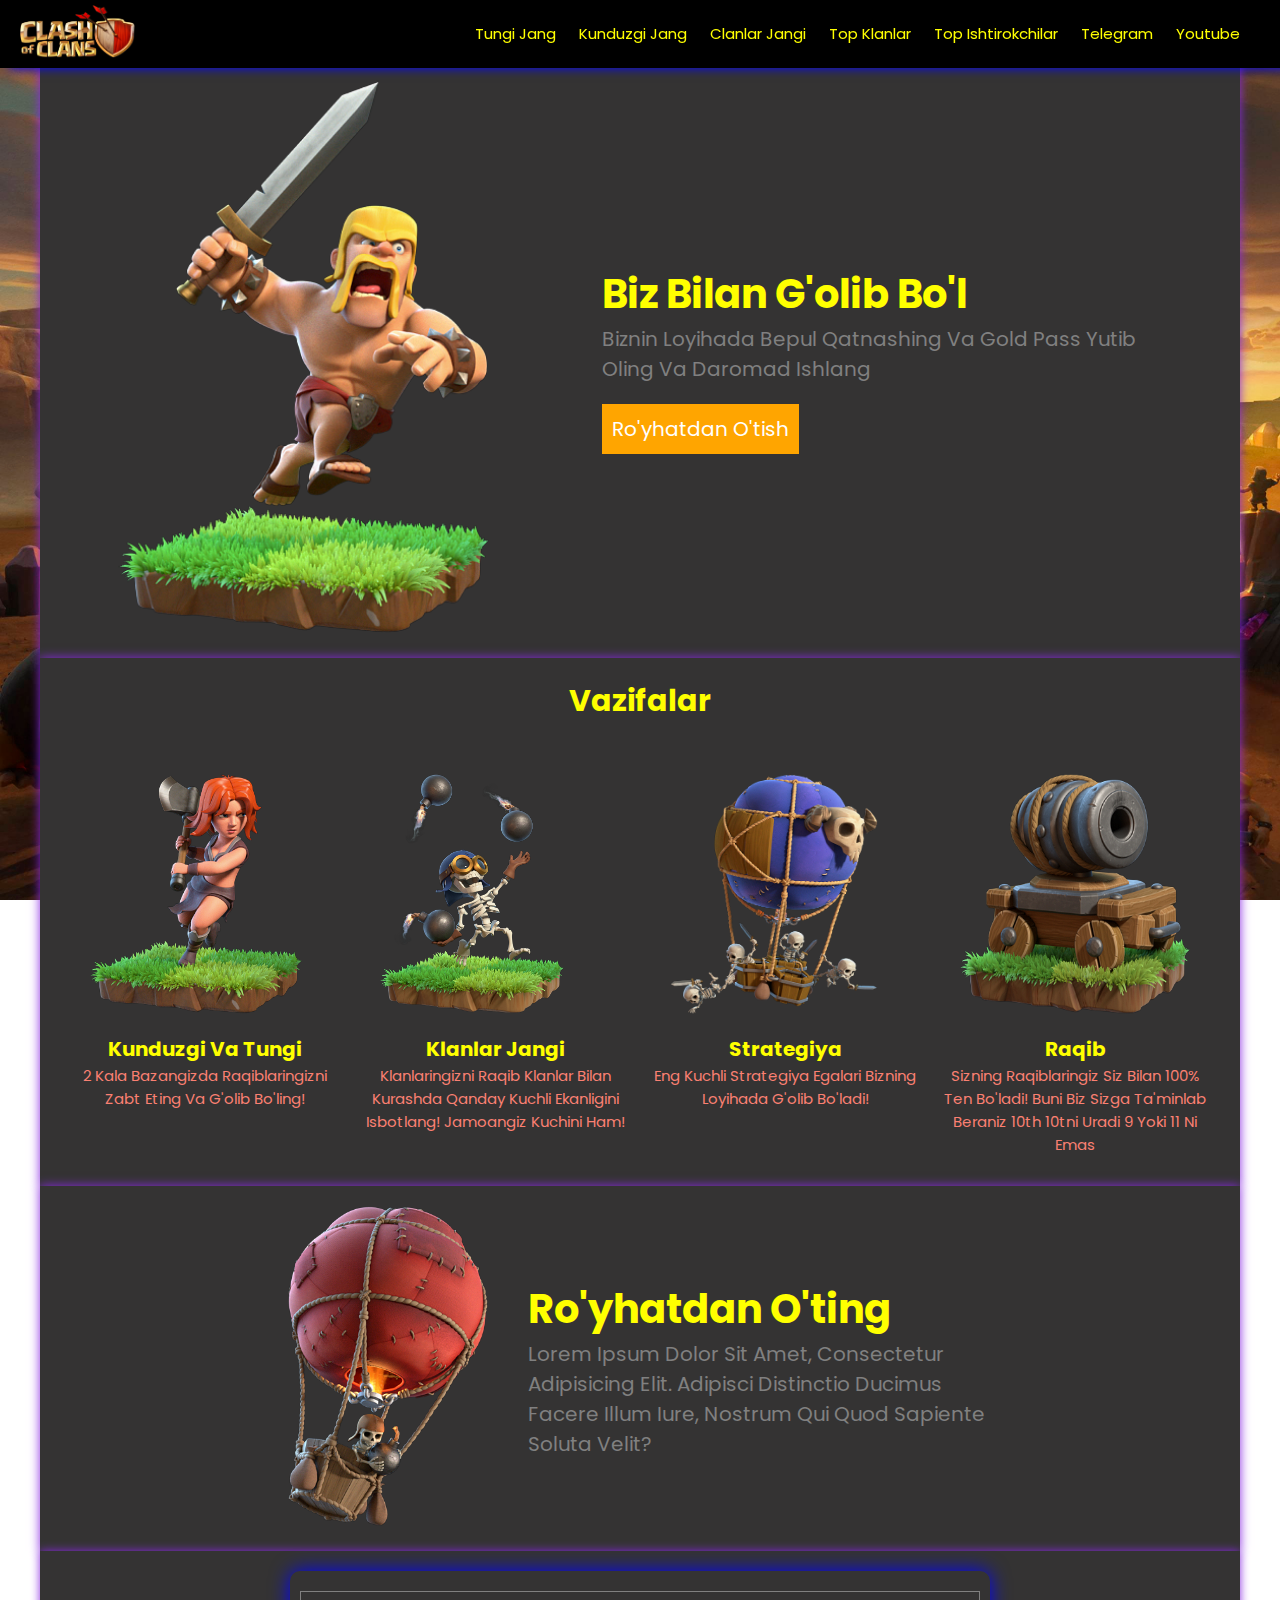
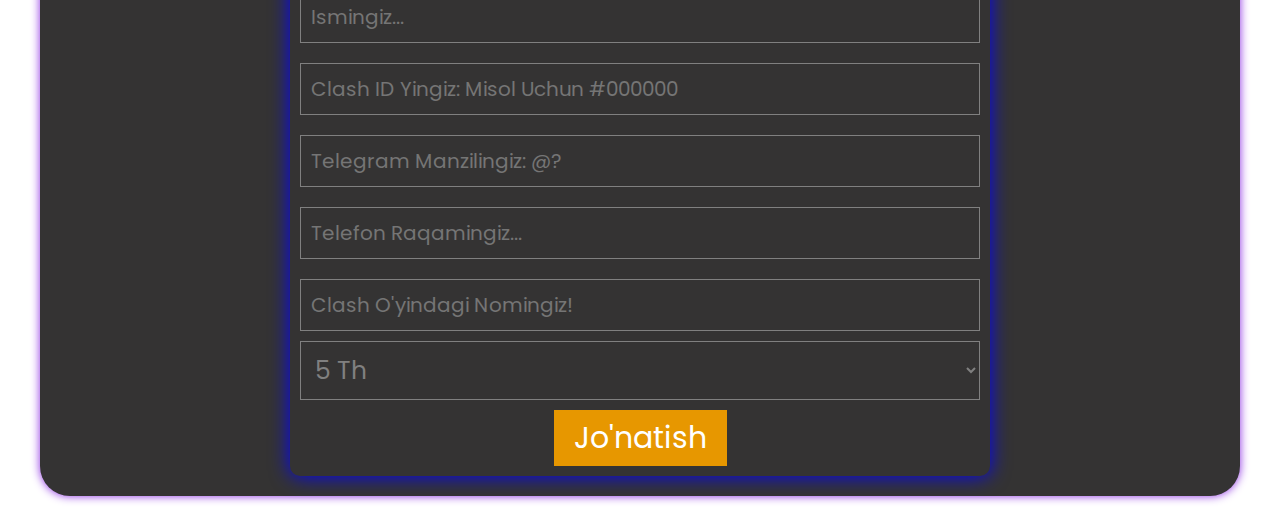
<file: index.html>
<!DOCTYPE html>
<html lang="en">
<head>
    <meta charset="UTF-8">
    <meta http-equiv="X-UA-Compatible" content="IE=edge">
    <meta name="viewport" content="width=device-width, initial-scale=1.0">
    <title>Clash Of Clans</title>
    <link rel="stylesheet" href="css/style.css">

    <!--font awesome-->
    <link rel="stylesheet" href="https://cdnjs.cloudflare.com/ajax/libs/font-awesome/5.15.4/css/all.min.css">



</head>
<body>


   <header class="header">

       <a href="#" class="logo"><img src="logo.png" alt=""></a>

       <div class="navbar">
           <a href="#">Tungi Jang</a>
           <a href="#">Kunduzgi Jang</a>
           <a href="#">Clanlar Jangi</a>
           <a href="#">Top Klanlar</a>
           <a href="#">Top Ishtirokchilar</a>
           <a href="https://t.me/ClashOfClansShow">Telegram</a>
           <a href="https://www.youtube.com/channel/UCxyLJlf5IXiZS6Y9DAhRidA">Youtube</a>
       </div>

       <div id="menu-btn" class="fas fa-bars"></div>

   </header>

   <!--Home Section Start-->
   <section class="home">
       
       <div class="main-image">
           <img src="Barbarian.png" alt="">
       </div>

       <div class="home-sentence">
           <h1>Biz Bilan G'olib Bo'l</h1>
           <p>Biznin Loyihada Bepul Qatnashing Va Gold Pass Yutib Oling Va Daromad Ishlang</p>
           <div class="btn">
               <button>Ro'yhatdan o'tish</button>
           </div>

       </div>

   </section>

   <!--Home Section End-->

   <section class="about">

       <h1>Vazifalar</h1>

       <div class="about-cards">

        
           <div class="about-card">

               <div class="card-image">
                   <img src="Valkyrie.png" alt="">
               </div>

               <div class="about-sentence">
                   <h3>Kunduzgi Va Tungi</h3>
                   <p>2 kala bazangizda Raqiblaringizni Zabt eting Va G'olib Bo'ling! </p>

               </div>

           </div>
           <div class="about-card">

               <div class="card-image">
                   <img src="Bomber.png" alt="">
               </div>

               <div class="about-sentence">
                   <h3>Klanlar Jangi</h3>
                   <p>Klanlaringizni Raqib Klanlar bilan Kurashda Qanday Kuchli Ekanligini Isbotlang! Jamoangiz Kuchini Ham!</p>

               </div>

           </div>
           <div class="about-card">

               <div class="card-image">
                   <img src="Drop_Ship.png">
               </div>

               <div class="about-sentence">
                   <h3>Strategiya</h3>
                   <p>Eng Kuchli Strategiya Egalari Bizning Loyihada G'olib Bo'ladi!</p>

               </div>

           </div>
           <div class="about-card">

               <div class="card-image">
                   <img src="Cannon_Cart.png" alt="">
               </div>

               <div class="about-sentence">
                   <h3>Raqib</h3>
                   <p>Sizning Raqiblaringiz Siz Bilan 100% Ten Bo'ladi! Buni Biz Sizga Ta'minlab beraniz 10th 10tni uradi 9 yoki 11 ni emas</p>

               </div>

           </div>

       </div>

   </section>

   <!--Info Section Start-->


   <section class="info">

       <div class="img-info">
           <img src="Balloon.png" alt="">
       </div>

       <div class="info-sentence">

           <h3>Ro'yhatdan O'ting</h3>
           <p>Lorem ipsum dolor sit amet, consectetur adipisicing elit. Adipisci distinctio ducimus facere illum iure, nostrum qui quod sapiente soluta velit?</p>
       </div>

   </section>


   <!--Info Section End-->



   <!--Form Section Start-->

   <section class="form">

       <div class="form-sec">
           <form  action="https://formspree.io/f/xleayrgp"
                  method="POST">

               <input type="text" placeholder="Ismingiz...">
               <input type="text" placeholder="Clash ID yingiz: Misol Uchun #000000">
               <input type="text" placeholder="Telegram Manzilingiz: @?">
               <input type="text" placeholder="Telefon Raqamingiz...">
               <input type="text" placeholder="Clash O'yindagi Nomingiz!">

               <select name="" id="">
                   <option value="5 th">5 th</option>
                   <option value="6 th">6 th</option>
                   <option value="7 th">7 th</option>
                   <option value="8 th">8 th</option>
                   <option value="9 th">9 th</option>
                   <option value="10 th">10 th</option>
                   <option value="11 th">11 th</option>
                   <option value="12 th">12 th</option>
                   <option value="13 th">13 th</option>
                   <option value="14 th">14 th</option>
                   <option value="15 th">15 th</option>
               </select>

           </form>


           <div class="btn-submit">
               <button>Jo'natish</button>
           </div>
       </div>




   </section>



   <!--Form Section End-->



   <script src="js/script.js"></script>
</body>
</html>
</file>
<file: css/style.css>
@import url("https://fonts.googleapis.com/css2?family=Poppins:wght@100;200;300;400;500;600&display=swap");
* {
  font-family: 'Poppins', sans-serif;
  margin: 0;
  padding: 0;
  box-sizing: border-box;
  border: none;
  outline: none;
  text-decoration: none;
  text-transform: capitalize; }

body {
  background-image: url("../background.png");
  background-size: cover;
  background-repeat: no-repeat;
  background-attachment: fixed;
  padding: 0 2rem;
  padding-bottom: 2rem; }

section {
  padding: 2rem 2rem;
  background-color: #343333;
  max-width: 1200px;
  margin: 0 auto;
  box-shadow: 0rem 0rem 1rem blueviolet;
  border-top: none; }

html {
  font-size: 62.5%;
  /*Home Section Start*/
  /*Home Section End*/
  /*About Section Start*/
  /*About Section End*/
  /*Info Section Start*/
  /*Info Section End*/
  /*Form Section Start*/
  /*Form Section End*/ }
  html .header {
    position: fixed;
    top: 0;
    left: 0;
    right: 0;
    z-index: 1000;
    background-color: black;
    box-shadow: 1rem 0 1rem blue;
    display: flex;
    padding: .5rem 2rem;
    align-items: center;
    justify-content: space-between; }
    html .header .logo {
      width: 11.5rem; }
      html .header .logo img {
        width: 100%; }
    html .header .navbar {
      padding: 0 2rem; }
      html .header .navbar a {
        font-size: 1.5rem;
        margin-left: 2rem;
        color: yellow; }
        html .header .navbar a:hover {
          color: orange; }
    html .header #menu-btn {
      display: none;
      font-size: 2rem;
      color: yellow; }
  html .home {
    margin: 0 auto;
    max-width: 1200px;
    margin-top: 6rem;
    background-color: #343333;
    display: flex;
    justify-content: center;
    align-items: center; }
    html .home .main-image {
      width: 40%;
      height: 100%; }
      html .home .main-image img {
        width: 80%;
        height: 50%; }
    html .home .home-sentence {
      width: 50%;
      padding: 0 2rem; }
      html .home .home-sentence h1 {
        color: yellow;
        font-size: 4rem; }
      html .home .home-sentence p {
        color: gray;
        font-size: 2rem; }
      html .home .home-sentence .btn {
        padding-top: 2rem; }
        html .home .home-sentence .btn button {
          background-color: orange;
          padding: 1rem;
          color: white;
          font-size: 2rem;
          transition: .5s linear; }
          html .home .home-sentence .btn button:hover {
            border: 1px solid orange;
            background-color: transparent; }
  html .about h1 {
    color: yellow;
    font-size: 3rem;
    text-align: center;
    padding-bottom: 2rem; }
  html .about .about-cards {
    display: flex; }
    html .about .about-cards .about-card {
      width: 25%;
      transition: .5s linear;
      border-radius: 2rem;
      padding: 1rem; }
      html .about .about-cards .about-card:hover {
        box-shadow: 0 0 3rem cornflowerblue; }
      html .about .about-cards .about-card .card-image {
        max-width: 100%;
        padding: 2rem;
        height: 28rem; }
        html .about .about-cards .about-card .card-image img {
          max-width: 100% !important;
          height: 100% !important; }
      html .about .about-cards .about-card .about-sentence {
        text-align: center;
        padding: 0; }
        html .about .about-cards .about-card .about-sentence h3 {
          color: yellow;
          font-size: 2rem; }
        html .about .about-cards .about-card .about-sentence p {
          color: salmon;
          font-size: 1.5rem; }
  html .info {
    display: flex;
    gap: 4rem;
    align-items: center;
    justify-content: center; }
    html .info .img-info {
      max-width: 20rem; }
      html .info .img-info img {
        width: 100%; }
    html .info .info-sentence {
      max-width: 40%; }
      html .info .info-sentence h3 {
        color: yellow;
        font-size: 4rem; }
      html .info .info-sentence p {
        color: gray;
        font-size: 2rem; }
  html .form {
    border-radius: 0 0 3rem 3rem; }
    html .form .form-sec {
      margin: 0 auto;
      max-width: 70rem;
      border-radius: 1rem;
      box-shadow: 0 0 2rem blue;
      padding: 1rem; }
      html .form .form-sec form {
        display: inline-block; }
        html .form .form-sec form input {
          border: 1px solid gray;
          width: 100%;
          margin: 1rem 0;
          padding: 1rem;
          font-size: 20px;
          background-color: #343333;
          color: white; }
        html .form .form-sec form select {
          border: 1px solid gray;
          font-size: 25px;
          width: 100%;
          padding: 1rem;
          background-color: #343333;
          color: gray; }
          html .form .form-sec form select option {
            width: 100%;
            padding: 1rem;
            color: white; }
      html .form .form-sec .btn-submit {
        text-align: center;
        margin-top: 1rem; }
        html .form .form-sec .btn-submit button {
          padding: .5rem 2rem;
          font-size: 3rem;
          background-color: #e79700;
          color: white;
          transition: .5s; }
          html .form .form-sec .btn-submit button:hover {
            border: 1px solid orange;
            background-color: transparent; }

/*Media Queries*/
@media (max-width: 991px) {
  html {
    font-size: 55%; }
    html .header {
      position: fixed;
      top: 0;
      left: 0;
      right: 0;
      z-index: 1000;
      background-color: black;
      box-shadow: 1rem 0 1rem blue;
      display: flex;
      padding: .5rem 2rem;
      align-items: center;
      justify-content: space-between; }
      html .header .logo {
        width: 11.5rem; }
        html .header .logo img {
          width: 100%; }
      html .header .navbar {
        padding: 0 2rem; }
        html .header .navbar a {
          font-size: 1.2rem;
          margin-left: 2rem;
          color: yellow; }
          html .header .navbar a:hover {
            color: orange; }
      html .header #menu-btn {
        display: none;
        font-size: 2rem;
        color: yellow; }
    html .home .home-sentence h1 {
      font-size: 3rem; }
    html .home .home-sentence p {
      font-size: 1.5rem; }
    html .home .home-sentence .btn {
      padding-top: 2rem; }
      html .home .home-sentence .btn button {
        background-color: orange;
        padding: 1rem;
        color: white;
        font-size: 1.5rem;
        transition: .5s linear; }
        html .home .home-sentence .btn button:hover {
          border: 1px solid orange;
          background-color: transparent; }
    html .about h1 {
      color: yellow;
      font-size: 3rem;
      text-align: center;
      padding-bottom: 2rem; }
    html .about .about-cards {
      display: flex; }
      html .about .about-cards .about-card {
        transition: .5s linear;
        border-radius: 2rem;
        padding: 1rem; }
        html .about .about-cards .about-card:hover {
          box-shadow: 0 0 1rem black; }
        html .about .about-cards .about-card .card-image {
          max-width: 100%;
          padding: 2rem;
          height: 23rem; }
          html .about .about-cards .about-card .card-image img {
            max-width: 100% !important;
            max-height: 100% !important; }
        html .about .about-cards .about-card .about-sentence {
          text-align: center;
          padding: 0; }
          html .about .about-cards .about-card .about-sentence h3 {
            color: yellow;
            font-size: 2rem; }
          html .about .about-cards .about-card .about-sentence p {
            color: salmon;
            font-size: 1.2rem; }
    html .info {
      display: flex;
      gap: 4rem;
      align-items: center;
      justify-content: center; }
      html .info .img-info {
        max-width: 17rem; }
        html .info .img-info img {
          width: 100%; }
      html .info .info-sentence {
        max-width: 40%; }
        html .info .info-sentence h3 {
          color: yellow;
          font-size: 3rem; }
        html .info .info-sentence p {
          color: gray;
          font-size: 1.5rem; } }
@media (max-width: 768px) {
  html .header .navbar {
    position: absolute;
    top: 99%;
    left: 0;
    right: 0;
    background-color: darkslategrey;
    padding: 2rem;
    transition: .5s;
    clip-path: polygon(0 0, 100% 0, 100% 0, 0 0); }
    html .header .navbar a {
      display: block;
      font-size: 2.4rem;
      margin: 2rem;
      text-align: center; }
  html .header .navbar.active {
    clip-path: polygon(0 0, 100% 0, 100% 100%, 0 100%); }
  html .header #menu-btn {
    display: inline-block; }
  html .home {
    display: inline-block;
    margin: 0 auto;
    margin-top: 6rem;
    width: 100%;
    text-align: center; }
    html .home .main-image {
      width: 100%; }
      html .home .main-image img {
        width: 100%; }
    html .home .home-sentence {
      width: 100%; }
      html .home .home-sentence h1 {
        font-size: 4rem; }
      html .home .home-sentence p {
        font-size: 3rem; }
      html .home .home-sentence .btn button {
        font-size: 3.5rem; }
  html .about {
    color: yellow;
    font-size: 3rem;
    text-align: center;
    padding-bottom: 2rem; }
    html .about .about-cards {
      display: inline-block;
      width: 100%; }
      html .about .about-cards .about-card {
        transition: .5s linear;
        border-radius: 2rem;
        padding: 1rem;
        width: 100%; }
        html .about .about-cards .about-card:hover {
          box-shadow: 0 0 1rem black; }
        html .about .about-cards .about-card .card-image {
          width: 100%;
          height: 100%;
          padding: 2rem; }
          html .about .about-cards .about-card .card-image img {
            width: 100%; }
        html .about .about-cards .about-card .about-sentence {
          text-align: center;
          padding: 0; }
          html .about .about-cards .about-card .about-sentence h3 {
            color: yellow;
            font-size: 5rem; }
          html .about .about-cards .about-card .about-sentence p {
            color: salmon;
            font-size: 3rem; }
  html .info {
    display: inline-block;
    gap: 4rem;
    align-items: center;
    justify-content: center; }
    html .info .img-info {
      padding: 2rem;
      max-width: 100%; }
      html .info .img-info img {
        width: 100%; }
    html .info .info-sentence {
      padding: 1rem;
      max-width: 100%;
      text-align: center; }
      html .info .info-sentence h3 {
        color: yellow;
        font-size: 5rem; }
      html .info .info-sentence p {
        color: gray;
        font-size: 2.5rem; }
  html .form {
    border-radius: 0 0 3rem 3rem; }
    html .form .form-sec {
      margin: 0 auto;
      max-width: 60rem;
      border-radius: 1rem;
      box-shadow: 0 0 2rem blue;
      padding: 1rem; }
      html .form .form-sec form {
        display: inline-block; }
        html .form .form-sec form input {
          border: 1px solid gray;
          width: 100%;
          margin: 1rem 0;
          padding: 1rem;
          font-size: 15px;
          background-color: #343333;
          color: white; }
        html .form .form-sec form select {
          font-size: 15px; }
          html .form .form-sec form select option {
            font-size: 15px; }
      html .form .form-sec .btn-submit {
        text-align: center;
        margin-top: 1rem; }
        html .form .form-sec .btn-submit button {
          padding: .5rem 2rem;
          font-size: 1.5rem;
          background-color: #e79700;
          color: white;
          transition: .5s; }
          html .form .form-sec .btn-submit button:hover {
            border: 1px solid orange;
            background-color: transparent; } }
@media (max-width: 450px) {
  html {
    font-size: 55%; }
    html .header .navbar {
      position: absolute;
      top: 99%;
      left: 0;
      right: 0;
      background-color: darkslategrey;
      padding: 2rem;
      transition: .5s;
      clip-path: polygon(0 0, 100% 0, 100% 0, 0 0); }
      html .header .navbar a {
        display: block;
        font-size: 2rem;
        margin: 2rem;
        text-align: center; }
    html .header .navbar.active {
      clip-path: polygon(0 0, 100% 0, 100% 100%, 0 100%); }
    html .header #menu-btn {
      display: inline-block; }
    html .home {
      display: inline-block;
      margin: 0 auto;
      margin-top: 6rem;
      width: 100%;
      text-align: center; }
      html .home .main-image {
        width: 100%; }
        html .home .main-image img {
          width: 100%; }
      html .home .home-sentence h1 {
        font-size: 2.4rem; }
      html .home .home-sentence p {
        font-size: 1.5rem; }
      html .home .home-sentence .btn button {
        font-size: 1.5rem; }
    html .about {
      color: yellow;
      font-size: 3rem;
      text-align: center;
      padding-bottom: 2rem; }
      html .about .about-cards {
        display: inline-block;
        width: 100%; }
        html .about .about-cards .about-card {
          transition: .5s linear;
          border-radius: 2rem;
          padding: 1rem;
          width: 100%; }
          html .about .about-cards .about-card:hover {
            box-shadow: 0 0 1rem black; }
          html .about .about-cards .about-card .card-image {
            width: 100%;
            height: 100%;
            padding: 2rem; }
            html .about .about-cards .about-card .card-image img {
              width: 100%; }
          html .about .about-cards .about-card .about-sentence {
            text-align: center;
            padding: 0; }
            html .about .about-cards .about-card .about-sentence h3 {
              color: yellow;
              font-size: 2.5rem; }
            html .about .about-cards .about-card .about-sentence p {
              color: salmon;
              font-size: 1.5rem; }
    html .info {
      display: inline-block;
      gap: 4rem;
      align-items: center;
      justify-content: center; }
      html .info .img-info {
        padding: 2rem;
        max-width: 100%; }
        html .info .img-info img {
          width: 100%; }
      html .info .info-sentence {
        padding: 1rem;
        max-width: 100%;
        text-align: center; }
        html .info .info-sentence h3 {
          color: yellow;
          font-size: 3rem; }
        html .info .info-sentence p {
          color: gray;
          font-size: 1.5rem; }
    html .form {
      border-radius: 0 0 3rem 3rem; }
      html .form .form-sec {
        margin: 0 auto;
        max-width: 50rem;
        border-radius: 1rem;
        box-shadow: 0 0 2rem blue;
        padding: 1rem; }
        html .form .form-sec form {
          display: inline-block; }
          html .form .form-sec form input {
            border: 1px solid gray;
            width: 100%;
            margin: 1rem 0;
            padding: 1rem;
            font-size: 11px;
            background-color: #343333;
            color: white; }
          html .form .form-sec form select {
            font-size: 11px; }
            html .form .form-sec form select option {
              font-size: 11px; }
        html .form .form-sec .btn-submit {
          text-align: center;
          margin-top: 1rem; }
          html .form .form-sec .btn-submit button {
            padding: .5rem 2rem;
            font-size: 1.5rem;
            background-color: #e79700;
            color: white;
            transition: .5s; }
            html .form .form-sec .btn-submit button:hover {
              border: 1px solid orange;
              background-color: transparent; } }

/*# sourceMappingURL=style.css.map */
</file>
